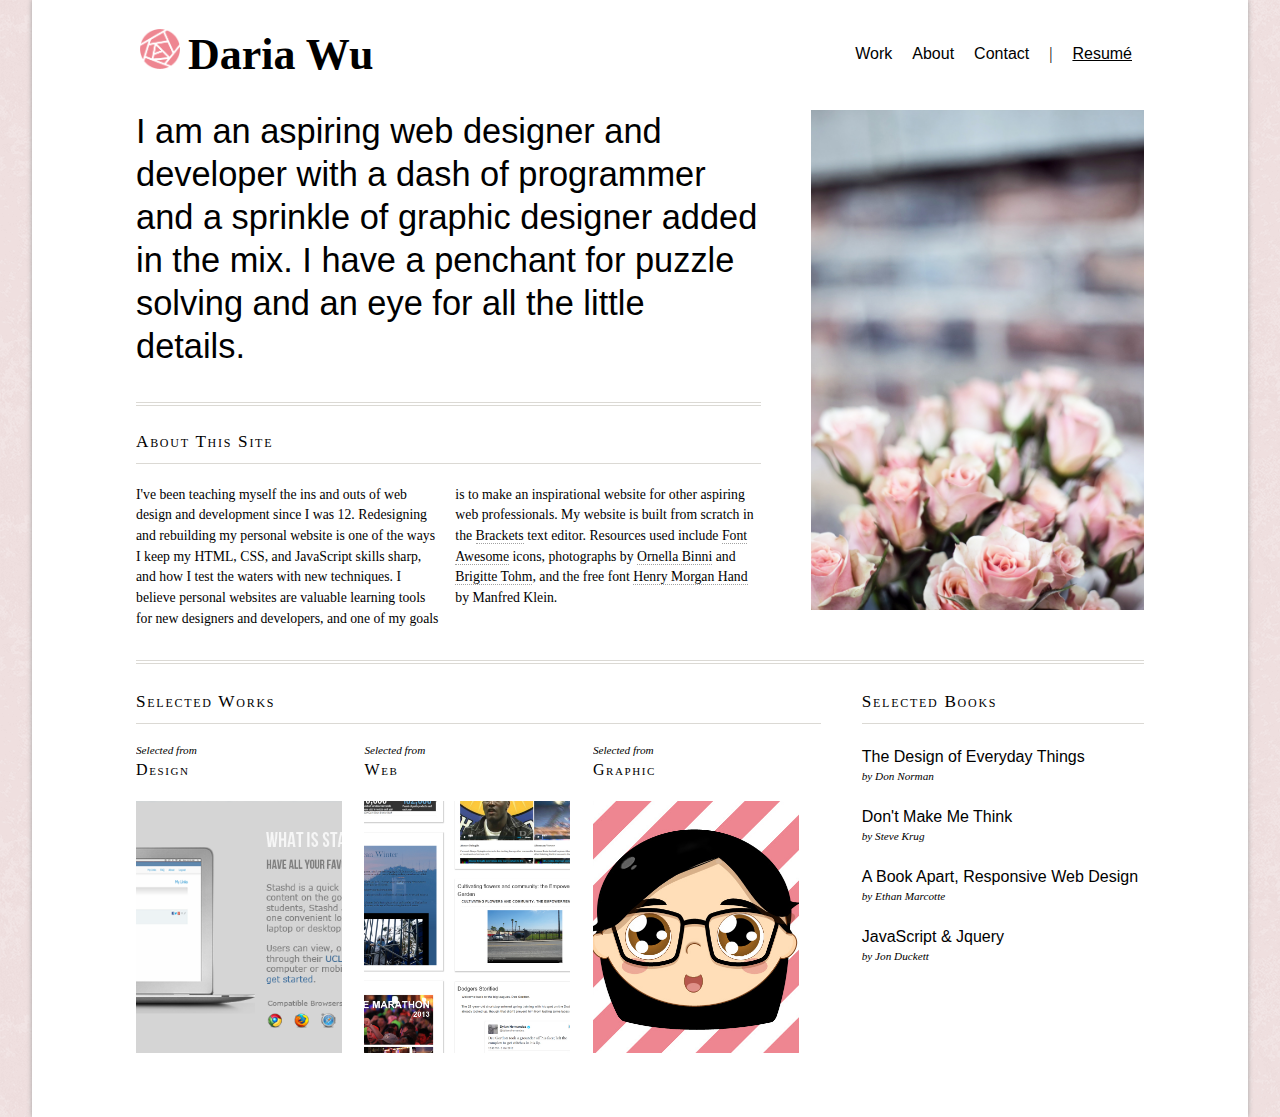
<file: index.html>
<!DOCTYPE html>
<html>

<head>
    <meta charset="UTF-8">
    <meta name="viewport" content="width=device-width, initial-scale=1">
    
    <title>Daria Wu - Pretty in Pink</title>
    
    <link rel="icon" href="images/logo.png">
    <link rel="stylesheet" href="css/main.css">
    <link rel="stylesheet" href="https://maxcdn.bootstrapcdn.com/font-awesome/4.6.3/css/font-awesome.min.css">
</head>

<body>
<ul id="mobile-nav">
    <li><a href="/work.html">Work</a></li>
    <li><a href="/myhistory.html">About</a></li>
    <li><a href="#">Contact</a></li>
    <li><a href="#">Resum&eacute;</a></li>
</ul>
<div id="page-wrapper">
    <header>
        <a href="/index.html"><img id="logo-img" src="images/logo.png"></a>
        <h1 id="logo-name"><a href="/index.html">Daria Wu</a></h1>
        <a id="menu-btn" href="#">Menu</a>
        <nav>
            <ul>
                <li><a href="/work.html">Work</a></li>
                <li><a href="/myhistory.html">About</a></li>
                <li><a href="#">Contact</a></li>
                <li>|</li>
                <li><a id="resume" href="#">Resum&eacute;</a></li>
            </ul>
        </nav>
    </header>
    <div id="about-intro">
        <div class="intro-text">
            <p class="intro">
                I am an aspiring web designer and developer with a dash of programmer and a sprinkle of graphic designer added in the mix. I have a penchant for puzzle solving and an eye for all the little details.
            </p>
            <h2>About This Site</h2>
            <p class="intro-sub">
                I've been teaching myself the ins and outs of web design and development since I was 12. Redesigning and rebuilding my personal website is one of the ways I keep my HTML, CSS, and JavaScript skills sharp, and how I test the waters with new techniques. I believe personal websites are valuable learning tools for new designers and developers, and one of my goals is to make an inspirational website for other aspiring web professionals. My website is built from scratch in the <a href="#">Brackets</a> text editor. Resources used include <a href="#">Font Awesome</a> icons, photographs by <a href="#">Ornella Binni</a> and <a href="#">Brigitte Tohm</a>, and the free font <a href="#">Henry Morgan Hand</a> by Manfred Klein.
            </p>
        </div>
        <div class="intro-img">
        </div>
    </div>
    
    <div id="select-wrap">
        <div id="work-wrap">
            <h2>Selected Works</h2>
            <ul>
                <li>
                    <small>Selected from</small>
                    <h3>Design</h3>
                    <a href="#">
                        <div class="select-img design"></div>
                    </a>
                </li>
                <li>
                    <small>Selected from</small>
                    <h3>Web</h3>
                    <a href="#">
                        <div class="select-img responsive"></div>
                    </a>
                </li>
                <li>
                    <small>Selected from</small>
                    <h3>Graphic</h3>
                    <a href="#">
                        <div class="select-img graphic"></div>
                    </a>
                </li>
            </ul>
        </div>
        <div id="books-wrap">
            <h2>Selected Books</h2>
            
            <a href="#"><h3>The Design of Everyday Things</h3></a>
            <small>by Don Norman</small>
            <a href="#"><h3>Don't Make Me Think</h3></a>
            <small>by Steve Krug</small>
            <a href="#"><h3>A Book Apart, Responsive Web Design</h3></a>
            <small>by Ethan Marcotte</small>
            <a href="#"><h3>JavaScript &amp; Jquery</h3></a>
            <small>by Jon Duckett</small>
        </div>
    </div>
</div>
    
<script src="https://ajax.googleapis.com/ajax/libs/jquery/3.1.0/jquery.min.js"></script>    
<script src="js/main.js"></script>    
</body>

</html>
</file>
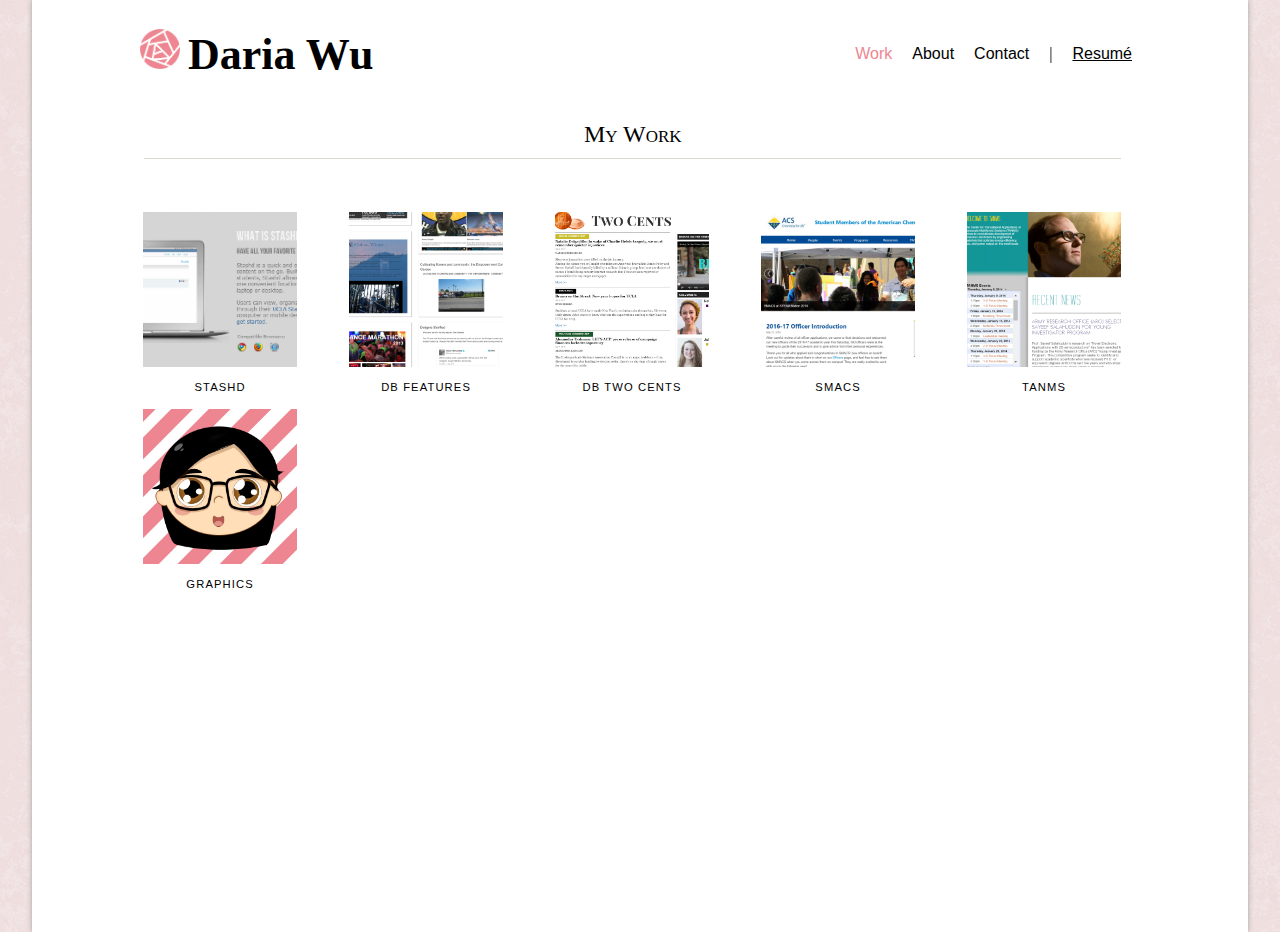
<file: work.html>
<!DOCTYPE html>
<html>

<head>
    <meta charset="UTF-8">
    <meta name="viewport" content="width=device-width, initial-scale=1">
    
    <title>Daria Wu - Pretty in Pink</title>
    
    <link rel="icon" href="images/logo.png">
    <link rel="stylesheet" href="css/main.css">
    <link rel="stylesheet" href="https://maxcdn.bootstrapcdn.com/font-awesome/4.6.3/css/font-awesome.min.css">
</head>

<body>
<ul id="mobile-nav">
    <li><a class="current-page" href="/work.html">Work</a></li>
    <li><a href="/myhistory.html">About</a></li>
    <li><a href="#">Contact</a></li>
    <li><a href="#">Resum&eacute;</a></li>
</ul>
<div id="page-wrapper">
    <header>
        <a href="/index.html"><img id="logo-img" src="images/logo.png"></a><h1 id="logo-name"><a href="/index.html">Daria Wu</a></h1>
        <a id="menu-btn" href="#">Menu</a>
        <nav>
            <ul>
                <li><a class="current-page" href="/work.html">Work</a></li>
                <li><a href="/myhistory.html">About</a></li>
                <li><a href="#">Contact</a></li>
                <li>|</li>
                <li><a id="resume" href="#">Resum&eacute;</a></li>
            </ul>
        </nav>
    </header>
    <div id="portfolio">
        <div id="p-container">
            <h2>My Work</h2>
            <ul>
                <li>
                    <a href="">
                        <img src="images/stashd.png">
                        <h5>Stashd</h5>
                    </a>
                </li>
                <li>
                    <a href="#">
                        <img src="images/db-features.jpg">
                        <h5>DB Features</h5>
                    </a>
                </li>
                <li>
                    <a href="#">
                        <img src="images/db-two-cents.jpg">
                        <h5>DB Two Cents</h5>
                    </a>
                </li>
                <li>
                    <a href="#">
                        <img src="images/smacs.jpg">
                        <h5>SMACS</h5>
                    </a>
                </li>
                <li>
                    <a href="#">
                        <img src="images/tanms.jpg">
                        <h5>TANMS</h5>
                    </a>
                </li>
                <li>
                    <a href="#">
                        <img src="images/cartoon-face-1.jpg">
                        <h5>GRAPHICS</h5>
                    </a>
                </li>
            </ul>
        </div>
    </div>
</div>

<script src="https://ajax.googleapis.com/ajax/libs/jquery/3.1.0/jquery.min.js"></script>    
<script src="js/main.js"></script>   
</body>
    
</html>
</file>
<file: css/main.css>
body {
  margin: 0;
  background: url("../images/pink_rice.png") repeat; }

.current-page {
  color: #ee8691; }

nav {
  margin: 0 auto;
  padding: 0; }

#mobile-nav {
  display: none;
  margin: 0;
  text-align: center;
  padding: 0;
  overflow: hidden;
  list-style-type: none; }
  #mobile-nav li {
    display: block;
    border-top: 1px solid #f9f9f9; }
    #mobile-nav li:first-child {
      border-top: 0; }
    #mobile-nav li .current-page {
      color: #ee8691; }
    #mobile-nav li a {
      color: #000;
      text-decoration: none;
      font-family: Calibri, Arial, sans-serif;
      font-weight: 300;
      letter-spacing: 0.1em;
      font-size: 1.5em;
      line-height: 2em;
      font-variant: small-caps; }
      #mobile-nav li a:hover {
        color: #ee8691; }

#page-wrapper {
  margin: 0 2em;
  padding: 0 3em 2em;
  min-height: 100vh;
  background: #fff;
  box-shadow: 0 0 5px #a2a2a2;
  -moz-box-shadow: 0 0 5px #a2a2a2;
  -webkit-box-shadow: 0 0 5px #a2a2a2;
  position: relative;
  overflow: hidden; }
  @media only screen and (max-width: 768px) {
    #page-wrapper {
      padding: 0 1em;
      margin: 0; } }

header {
  margin: 1em auto 0px;
  padding: 0 3.5em;
  position: relative;
  max-width: 1000px; }
  @media only screen and (max-width: 768px) {
    header {
      padding: 0 1em 3em; } }

#logo-img {
  float: left;
  padding-right: 0.5em;
  width: 40px;
  opacity: 1;
  transition: 0.3s opacity ease-in-out; }
  #logo-img:hover {
    opacity: 0.7; }
  @media only screen and (max-width: 600px) {
    #logo-img {
      width: 30px; } }

#logo-name {
  font-family: HenryMorganHand, Georgia, serif;
  font-size: 2.75em; }
  #logo-name a {
    color: #000;
    text-decoration: none;
    letter-spacing: 0;
    transition: 0.3s color ease-in-out; }
    #logo-name a:hover {
      color: #ee8691; }
  @media only screen and (max-width: 600px) {
    #logo-name {
      display: none; } }

#menu-btn {
  display: none;
  right: 1.5em;
  top: 2px;
  position: absolute;
  color: #000;
  font-family: Calibri, Arial, sans-serif;
  text-decoration: none;
  font-weight: 300; }
  @media only screen and (max-width: 600px) {
    #menu-btn {
      display: inline-block; } }

nav ul {
  list-style-type: none;
  right: 3.5em;
  text-align: right;
  position: absolute;
  top: 0; }
  nav ul li {
    display: inline-block;
    padding: 0 0.5em; }
    nav ul li a {
      font-family: Calibri, Arial, sans-serif;
      font-weight: 200;
      font-size: 1em;
      color: #000;
      text-decoration: none; }
      nav ul li a:hover {
        color: palevioletred; }
  @media only screen and (max-width: 600px) {
    nav ul {
      display: none; } }

#resume {
  text-decoration: underline; }

#about-intro {
  margin: 0 3.5em 1em;
  padding-bottom: 1.5em;
  overflow: hidden;
  border-bottom: 4px double #dbd9d4; }
  @media only screen and (max-width: 768px) {
    #about-intro {
      margin: 0 1.5em; } }

.intro-text {
  position: relative;
  float: left;
  width: 62%;
  font-size: 2.15em;
  line-height: 1.25em;
  font-family: Calibri, Arial, sans-serif;
  font-weight: 300; }
  .intro-text h2 {
    margin: 0;
    padding: 0;
    font-size: 0.5em;
    font-family: Georgia, serif;
    font-weight: 400;
    font-variant: small-caps;
    letter-spacing: 0.1em;
    border-bottom: 1px solid #dbd9d4; }
  @media only screen and (max-width: 1200px) {
    .intro-text {
      font-size: 1.8em; } }
  @media only screen and (max-width: 900px) {
    .intro-text {
      font-size: 1.5em; } }
  @media only screen and (max-width: 768px) {
    .intro-text {
      float: none;
      width: 100%;
      font-size: 1.2em; }
      .intro-text h2 {
        font-size: 0.7em; } }

.intro {
  margin: 0 0 0.4em 0;
  padding-bottom: 1em;
  border-bottom: 4px double #dbd9d4; }

.intro-sub {
  font-size: 0.4em;
  font-family: Georgia;
  line-height: 1.5;
  column-count: 2;
  column-gap: 1em;
  margin: 0;
  padding: 1.5em 0 0.5em; }
  .intro-sub a {
    text-decoration: none;
    border-bottom: 1px dotted #a2a2a2;
    color: black;
    transition: 0.2s color ease-in-out; }
    .intro-sub a:hover {
      color: #ee8691; }
  @media only screen and (max-width: 900px) {
    .intro-sub {
      font-size: 0.45em; } }
  @media only screen and (max-width: 768px) {
    .intro-sub {
      column-count: 1;
      font-size: 0.6em; } }

.intro-img {
  float: right;
  width: 33%;
  height: 500px;
  background: url("../images/intro-photo.jpg");
  background-position: bottom;
  background-size: cover; }
  @media only screen and (max-width: 1200px) {
    .intro-img {
      height: 400px; } }
  @media only screen and (max-width: 900px) {
    .intro-img {
      height: 480px; } }
  @media only screen and (max-width: 768px) {
    .intro-img {
      display: none; } }

#select-wrap {
  margin: 0 3.5em;
  overflow: hidden; }
  @media only screen and (max-width: 768px) {
    #select-wrap {
      margin: 0 1.5em; } }

#books-wrap {
  width: 28%;
  float: right;
  padding-bottom: 2em; }
  #books-wrap h2 {
    margin: 0;
    font-family: Georgia, serif;
    font-variant: small-caps;
    font-weight: 300;
    letter-spacing: 0.1em;
    font-size: 1.075em;
    border-bottom: 1px solid #dbd9d4;
    line-height: 2.5em; }
  #books-wrap a {
    color: #000;
    text-decoration: none; }
    #books-wrap a:hover {
      color: #ee8691; }
  #books-wrap h3 {
    font-family: Calibri, Arial, sans-serif;
    font-weight: 300;
    font-size: 1em;
    margin: 1.5em 0 0; }
  #books-wrap small {
    font-family: Georgia, serif;
    font-style: italic;
    font-size: 0.7em; }
  @media only screen and (max-width: 600px) {
    #books-wrap {
      width: 100%;
      float: none; }
      #books-wrap h2 {
        text-rendering: optimizeLegibility;
        line-height: 3em;
        font-size: 0.8em; } }

#work-wrap {
  width: 68%;
  float: left;
  overflow: hidden; }
  #work-wrap h2 {
    margin: 0;
    font-family: Georgia, serif;
    font-variant: small-caps;
    font-weight: 300;
    letter-spacing: 0.1em;
    font-size: 1.075em;
    border-bottom: 1px solid #dbd9d4;
    line-height: 2.5em; }
  #work-wrap ul {
    list-style-type: none;
    padding: 0; }
    #work-wrap ul li {
      width: 33.33%;
      float: left;
      padding: 0 0 2em;
      overflow: hidden; }
      #work-wrap ul li small {
        font-style: italic;
        font-family: Georgia, serif;
        font-size: 0.7em; }
      #work-wrap ul li h3 {
        padding-bottom: 0.2em;
        line-height: 1.5em;
        margin: 0 0 1em;
        font-size: 1em;
        font-family: Georgia, serif;
        font-variant: small-caps;
        font-weight: 300;
        letter-spacing: 0.1em; }
      #work-wrap ul li .select-img {
        margin-top: 0.5em;
        width: 90%;
        height: 28vh; }
        #work-wrap ul li .select-img:hover {
          opacity: 0.7; }
      #work-wrap ul li .design {
        background: url("../images/stashd.png") no-repeat center;
        background-size: cover; }
      #work-wrap ul li .responsive {
        background: url("../images/db-features.jpg") no-repeat top;
        background-size: cover; }
      #work-wrap ul li .graphic {
        background: url("../images/cartoon-face-1.jpg") no-repeat center center;
        background-size: cover; }
  @media only screen and (max-width: 600px) {
    #work-wrap {
      width: 100%;
      float: none; }
      #work-wrap h3 {
        font-size: 0.8em; }
      #work-wrap ul li {
        width: 50%;
        padding: 0 0 1em;
        text-align: center; }
        #work-wrap ul li h3 {
          font-size: 0.8em;
          margin: 0;
          padding: 0; }
        #work-wrap ul li .select-img {
          margin: 0.5em auto;
          width: 98%;
          height: 20vh; } }

#about-photo {
  margin: 0 3.5em;
  height: 300px;
  background: url("../images/about-photo.jpg");
  background-size: cover;
  background-position: center; }
  @media only screen and (max-width: 768px) {
    #about-photo {
      margin: 0 1.5em;
      height: 150px; } }

#history {
  border-top: 4px double #dbd9d4;
  padding-top: 0.8em;
  margin: 1.5em 3.5em 0; }
  #history h2 {
    margin: 0;
    padding: 0;
    font-weight: 300;
    font-variant: small-caps;
    font-size: 1.2em;
    letter-spacing: 0.1em;
    border-bottom: 1px solid #dbd9d4;
    line-height: 2.3em; }
  @media only screen and (max-width: 768px) {
    #history {
      margin: 0.5em 1.5em; }
      #history h2 {
        font-size: 0.9em; } }

.h-content {
  display: block;
  margin: 0; }

#table-of-contents.anchor {
  position: fixed;
  top: 0; }

#table-of-contents {
  width: 22%;
  float: left; }
  #table-of-contents h3 {
    font-family: HenryMorganHand, Georgia, serif;
    color: #ee8691;
    font-size: 2em;
    margin: 1em 0 0;
    letter-spacing: 0.05em; }
  #table-of-contents a {
    font-family: Calibri, Arial, sans-serif;
    font-weight: 300;
    text-decoration: none;
    display: block;
    line-height: 2.5em;
    color: #000; }
    #table-of-contents a:hover {
      color: #ee8691; }
  @media only screen and (max-width: 900px) {
    #table-of-contents {
      display: none; } }

.timeline {
  margin: 3em auto;
  width: 100%; }
  @media only screen and (max-width: 900px) {
    .timeline {
      width: 100%; } }

.pointInTime {
  margin: 0 5%;
  display: block;
  padding: 0.2em 0 0.5em 0; }
  .pointInTime h4 {
    text-align: center;
    font-weight: 300;
    font-size: 1em;
    font-style: italic; }
  .pointInTime h5 {
    text-align: center;
    line-height: 0.8em;
    font-size: 2em;
    margin: 0.5em 0 0.5em;
    font-family: HenryMorganHand, Georgia, serif; }
  .pointInTime p {
    text-indent: 1.5em;
    margin: 0;
    font-size: 1.1em;
    letter-spacing: 0.05sem;
    line-height: 1.5em; }
  .pointInTime .first-p {
    text-indent: 0; }
  .pointInTime .first-letter {
    color: #fff;
    font-size: 3.5em;
    padding: 0.1em 0.3em;
    margin: -0.1em 0.2em 0 0;
    background: #ee8691;
    float: left; }
  .pointInTime .caps {
    text-transform: uppercase;
    letter-spacing: 0.1em;
    font-size: 0.8em; }
  @media only screen and (max-width: 500px) {
    .pointInTime {
      margin: 0;
      width: 100%;
      border: 0;
      padding: 1em 0; }
      .pointInTime h5 {
        text-align: center; } }

footer {
  margin: 0 3.5em;
  overflow: hidden;
  padding-bottom: 2em;
  border-top: 4px double #dbd9d4; }
  @media only screen and (max-width: 500px) {
    footer {
      margin: 0 1em; } }

#contact {
  display: inline-block;
  width: 48%; }
  #contact h2 {
    font-size: 1em;
    font-family: Georgia, serif;
    font-weight: 300;
    font-variant: small-caps;
    color: #a2a2a2;
    letter-spacing: 0.1em;
    border-bottom: 1px solid #dbd9d4;
    line-height: 2em;
    margin-bottom: 1em; }
  #contact h3 {
    border-bottom: 1px solid #dbd9d4;
    padding-bottom: 0.2em;
    margin-bottom: 0.5em; }
  #contact a {
    line-height: 2em;
    color: #000;
    text-decoration: none;
    font-family: Calibri, Arial, sans-serif;
    font-weight: 300; }
    #contact a:hover {
      color: #ee8691; }
  @media only screen and (max-width: 500px) {
    #contact {
      width: 100%; } }

#connect {
  display: inline-block;
  float: right;
  width: 48%; }
  #connect h2 {
    font-size: 1em;
    font-family: Georgia, serif;
    font-weight: 300;
    font-variant: small-caps;
    color: #a2a2a2;
    letter-spacing: 0.1em;
    border-bottom: 1px solid #dbd9d4;
    line-height: 2em;
    margin-bottom: 1em; }
  #connect i {
    font-size: 2.5em;
    color: #ee8691;
    padding: 0 0.2em 0 0;
    cursor: pointer; }
    #connect i:hover {
      opacity: 0.8; }
  @media only screen and (max-width: 500px) {
    #connect {
      width: 100%; } }

.skills-list {
  margin: 0 3.5em;
  padding: 0 0 2em 0;
  overflow: auto;
  border-top: 4px double #dbd9d4; }
  .skills-list h2 {
    font-family: Georgia, serif;
    font-variant: small-caps;
    font-weight: 300;
    font-size: 1.2em;
    letter-spacing: 0.1em;
    border-bottom: 1px solid #dbd9d4;
    line-height: 2em; }
  .skills-list p {
    font-family: Calibri, Arial, sans-serif;
    font-style: normal;
    position: absolute;
    top: 186px;
    left: 0px;
    width: 100%;
    text-align: center;
    color: #fff;
    font-size: 11px;
    text-transform: uppercase;
    letter-spacing: 0.05em;
    z-index: 200; }
  @media only screen and (max-width: 500px) {
    .skills-list {
      margin: 0 1.5em; } }

.graph-header {
  position: absolute;
  top: 190px;
  height: 2.5em;
  left: 0px;
  right: 0px; }

/*------------------
 Skill Level Scale
------------------*/
.skill-level {
  width: 15%;
  margin: 0;
  padding: 0; }
  .skill-level ul {
    padding: 0px;
    margin: 25px 0 0 0;
    float: left;
    width: 100%; }
    .skill-level ul li {
      color: #ee8691;
      list-style-type: none;
      text-align: right;
      height: 50px;
      margin: 0 10px 0 0;
      padding-right: 10px;
      font-style: italic;
      background: url("../images/vertical-bar.png") no-repeat 100% 0; }
      .skill-level ul li small {
        font-weight: 300;
        font-style: italic;
        color: #606060;
        font-family: Calibri, Arial, sans-serif; }
        @media only screen and (max-width: 900px) {
          .skill-level ul li small {
            visibility: hidden; } }
  @media only screen and (max-width: 900px) {
    .skill-level {
      font-size: 12px;
      width: 28%; } }

.expert {
  width: 20px;
  margin: 0 auto;
  text-align: center;
  background: url("../images/graph_sprite.png") 0px 0px no-repeat; }
  .expert:hover {
    background: url("../images/graph_sprite.png") -21px 0px no-repeat;
    cursor: pointer; }

.advanced {
  width: 20px;
  margin: 0 auto;
  text-align: center;
  background: url("../images/graph_sprite.png") -49px 0px no-repeat; }
  .advanced:hover {
    background: url("../images/graph_sprite.png") -70px 0px no-repeat;
    cursor: pointer; }

.intermediate {
  width: 20px;
  margin: 0 auto;
  text-align: center;
  background: url("../images/graph_sprite.png") -98px 0px no-repeat; }
  .intermediate:hover {
    background: url("../images/graph_sprite.png") -119px 0px no-repeat;
    cursor: pointer; }

.beginner {
  width: 20px;
  margin: 0 auto;
  text-align: center;
  background: url("../images/graph_sprite.png") -147px 0px no-repeat; }
  .beginner:hover {
    background: url("../images/graph_sprite.png") -168px 0px no-repeat;
    cursor: pointer; }

@media only screen and (max-width: 900px) {
  .visible {
    display: none; } }

.hidden {
  display: none; }
  @media only screen and (max-width: 900px) {
    .hidden {
      display: block; } }

/*------------------
 Graph Bar Styles
------------------*/
figure {
  margin: 0; }

.no-offset {
  height: 225px; }

.offset {
  height: 250px;
  position: relative; }
  .offset .extend-icon {
    position: absolute;
    bottom: 8px;
    left: 7px; }

/*------------------------------------------------------------------------------
 Skill Sections
 + width for each section differs depending on number of bars in the section
 + graph-header colors differ to distinguish between sections
 + when viewing on mobile all sections have same width
-------------------------------------------------------------------------------*/
.frontend {
  width: 27%;
  display: table;
  height: 175px;
  float: left;
  margin-top: 25px;
  font-size: 11px;
  position: relative;
  text-align: center;
  font-style: italic; }
  .frontend .data {
    display: table-cell;
    vertical-align: top;
    width: 20%; }
  .frontend .graph-header {
    background: #e85968;
    border-radius: 5px 0 0 5px; }
  @media only screen and (max-width: 900px) {
    .frontend {
      width: 60%; }
      .frontend .graph-header {
        border-radius: 0; } }

.backend {
  width: 10%;
  display: table;
  height: 175px;
  float: left;
  margin-top: 25px;
  font-size: 11px;
  position: relative;
  text-align: center;
  font-style: italic; }
  .backend .data {
    display: table-cell;
    vertical-align: top;
    width: 50%; }
  .backend .graph-header {
    background: #eb707d; }
  @media only screen and (max-width: 900px) {
    .backend {
      width: 60%; } }

.programming {
  width: 14%;
  display: table;
  height: 175px;
  float: left;
  margin-top: 25px;
  font-size: 11px;
  position: relative;
  text-align: center;
  font-style: italic; }
  .programming .data {
    display: table-cell;
    vertical-align: top;
    width: 50%; }
  .programming .graph-header {
    background: #ee8691; }
  @media only screen and (max-width: 900px) {
    .programming {
      width: 60%; } }

.adobe {
  width: 10%;
  display: table;
  height: 175px;
  float: left;
  margin-top: 25px;
  font-size: 11px;
  position: relative;
  text-align: center;
  font-style: italic; }
  .adobe .data {
    display: table-cell;
    vertical-align: top;
    width: 50%; }
  .adobe .graph-header {
    background: #f19ca5; }
  @media only screen and (max-width: 900px) {
    .adobe {
      width: 60%; } }

.other {
  width: 18%;
  display: table;
  height: 175px;
  float: left;
  margin-top: 25px;
  font-size: 11px;
  position: relative;
  text-align: center;
  font-style: italic; }
  .other .data {
    display: table-cell;
    vertical-align: top;
    width: 33.33333%; }
  .other .graph-header {
    background: #f4b3ba;
    border-radius: 0 5px 5px 0; }
  @media only screen and (max-width: 900px) {
    .other {
      width: 60%; }
      .other .graph-header {
        border-radius: 0; } }

.data:hover label {
  color: #ccc; }

label {
  display: inline-block;
  margin-bottom: 5px;
  text-align: center; }

#portfolio {
  text-align: center;
  margin: 0 3.5em; }
  #portfolio h2 {
    font-family: Georgia, serif;
    font-weight: 300;
    border-bottom: 1px solid #dbd9d4;
    font-variant: small-caps;
    line-height: 2em;
    margin-left: -1.5%;
    margin-bottom: 2em; }
  #portfolio #p-container {
    margin: 0 auto;
    width: 95.5%; }
  #portfolio ul {
    list-style-type: none;
    padding: 0;
    overflow: hidden;
    margin-left: -7%; }
    #portfolio ul li {
      display: inline-block;
      float: left;
      width: 15%;
      margin-left: 5%;
      position: relative;
      margin-top: 0.5%; }
      #portfolio ul li a {
        text-decoration: none;
        color: #000; }
      #portfolio ul li img {
        width: 100%; }
        #portfolio ul li img:hover {
          opacity: 0.7; }
      #portfolio ul li h5 {
        margin: 0;
        line-height: 3em;
        font-family: Georgia, sans-serif;
        font-weight: 300;
        text-transform: uppercase;
        letter-spacing: 0.1em;
        font-size: 0.7em; }
  @media only screen and (max-width: 1000px) {
    #portfolio ul li {
      width: 20%; } }
  @media only screen and (max-width: 768px) {
    #portfolio ul li {
      width: 28.33%; } }
  @media only screen and (max-width: 500px) {
    #portfolio {
      margin: 0 0.5em; }
      #portfolio h2 {
        font-size: 1.25em;
        margin: 0; }
      #portfolio #p-container {
        width: 100%; }
      #portfolio ul {
        margin-left: -1.5%; }
        #portfolio ul li {
          width: 31.83%;
          margin-left: 1.5%; }
          #portfolio ul li h5 {
            display: none; } }

/*# sourceMappingURL=main.css.map */
</file>
